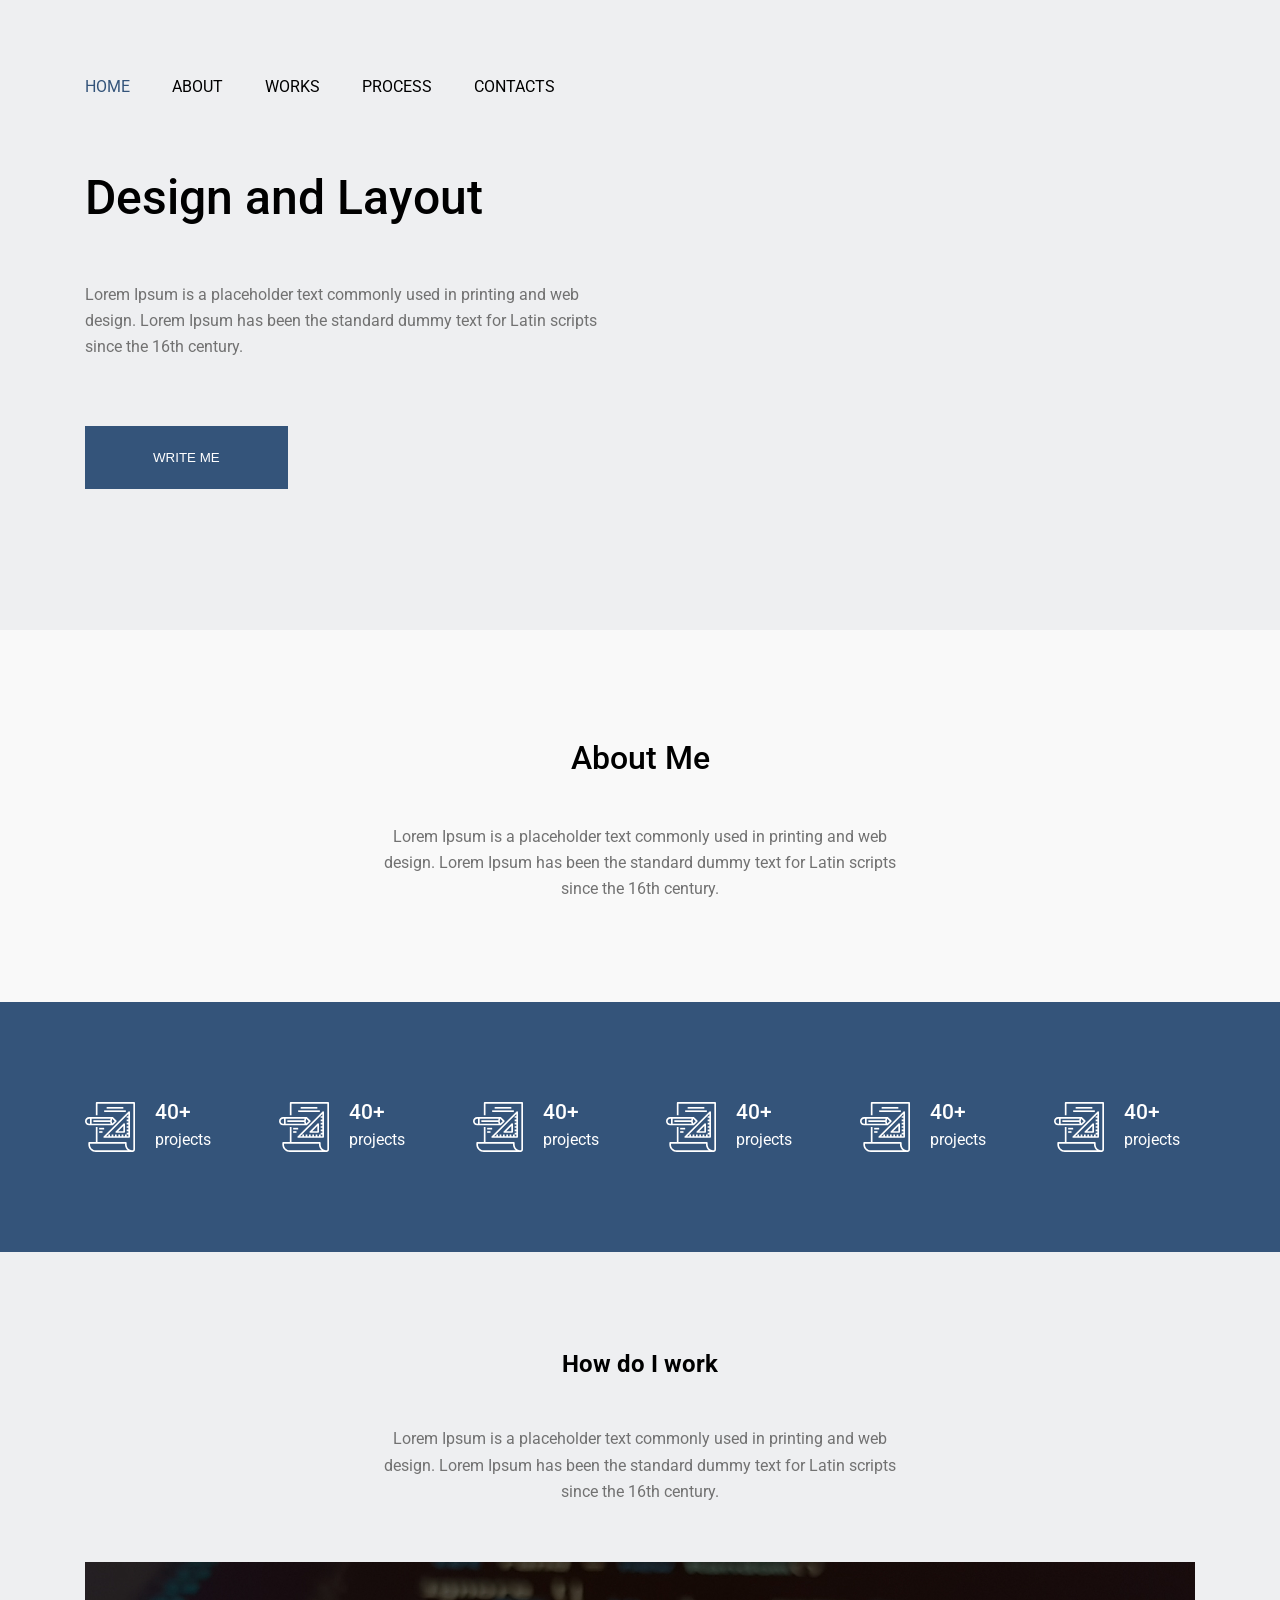
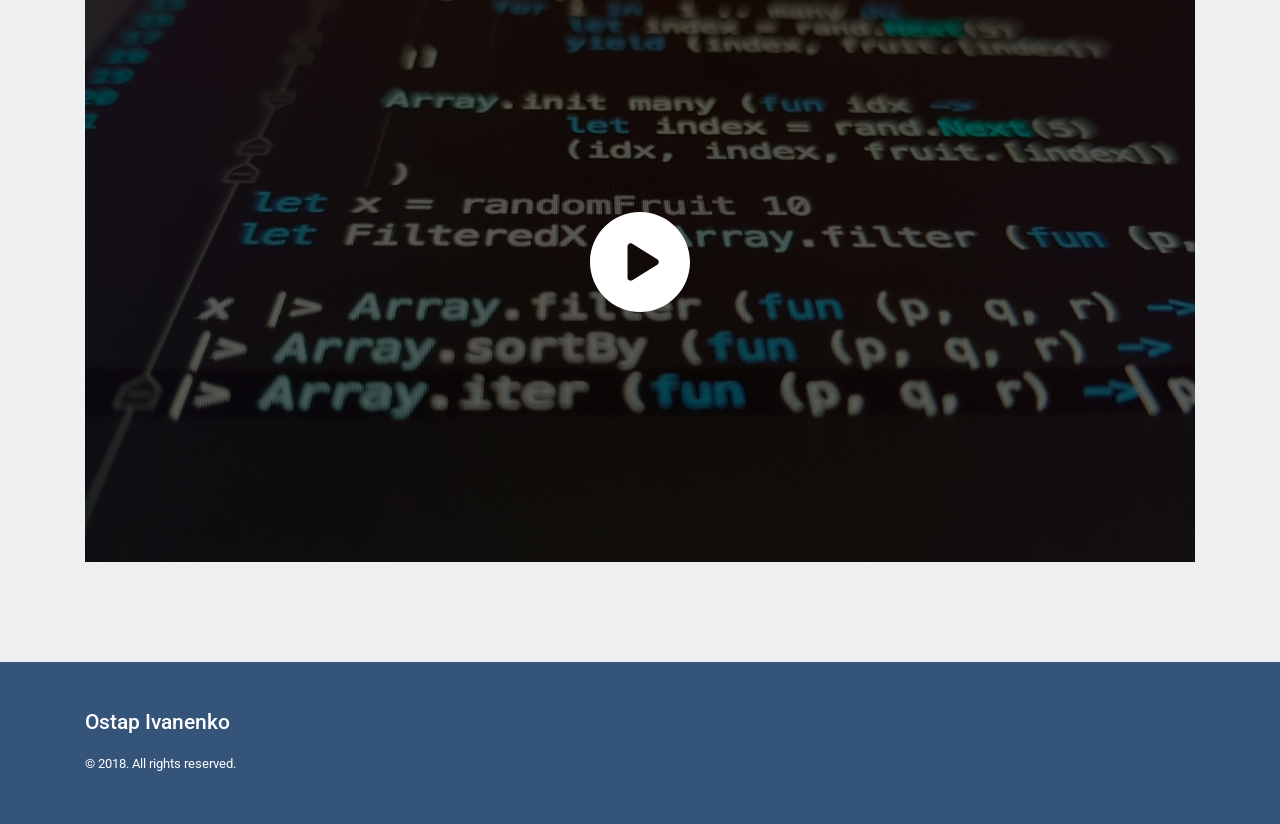
<file: index.html>
<!DOCTYPE html>
<html lang="en">
<head>
    <meta charset="UTF-8">
    <meta name="viewport" content="width=device-width, initial-scale=1.0">
    <title>Document</title>
<link rel="preconnect" href="https://fonts.googleapis.com">
<link rel="preconnect" href="https://fonts.gstatic.com" crossorigin>
<link href="https://fonts.googleapis.com/css2?family=Roboto:ital,wght@0,100..900;1,100..900&display=swap" rel="stylesheet">

    <link rel="stylesheet" href="./Styles/reset.css">
    <link rel="stylesheet" href="./Styles/layout.css">
    <link rel="stylesheet" href="./Styles/styles.css">
</head>
<body>


    <header class="container header">
        <div class="content">

            <nav class="main-menu">

                <ul class="menu-links">
                    <li class="menu-links">
                        <a href ="#" title="Home" class="active">Home</a>
                    </li>
                    <li class="menu-links">
                        <a href ="#" title="About">About</a>
                    </li>
                    <li class="menu-links">
                        <a href ="#" title="Works">Works</a>
                    </li>
                    <li class="menu-links">
                        <a href ="#" title="Process">Process</a>
                    </li>
                    <li class="menu-links">
                        <a href ="#" title="Contacts">Contacts</a>
                    </li>
                </ul>
                
            </nav>

    </div>
    </header>

<main>

    <div class="container hero ">
        <div class="content">
            <h1 class="title">Design and Layout</h1>
            <p class="description">Lorem Ipsum is a placeholder text commonly used in printing and web design. Lorem Ipsum has been the standard dummy text for Latin scripts since the 16th century.
            </p>
            <button class="cta">Write me</button>
        </div>
    </div>
    
    <div class="container about">
        <div class="content">

    <h2 class="title">About Me</h2>

    <p class="description">
        Lorem Ipsum is a placeholder text commonly used in printing and web design. Lorem Ipsum has been the standard dummy text for Latin scripts since the 16th century.
    </p>



        </div>
    </div>

    <div class="container projects">
        <div class="content">

         <div class="project">
            <img class="logo" src="./images/project.svg" alt="project">
            <h3 class="title">40+</h3>
            <p class="description">projects</p>
         </div> 
        
         <div class="project">
            <img class="logo" src="./images/project.svg" alt="project">
            <h3 class="title">40+</h3>
            <p class="description">projects</p>
         </div> 
        
         <div class="project">
            <img class="logo" src="./images/project.svg" alt="project">
            <h3 class="title">40+</h3>
            <p class="description">projects</p>
         </div> 
        
         <div class="project">
            <img class="logo" src="./images/project.svg" alt="project">
            <h3 class="title">40+</h3>
            <p class="description">projects</p>
         </div> 
        
         <div class="project">
            <img class="logo" src="./images/project.svg" alt="project">
            <h3 class="title">40+</h3>
            <p class="description">projects</p>
         </div> 
        
         <div class="project">
            <img class="logo" src="./images/project.svg" alt="project">
            <h3 class="title">40+</h3>
            <p class="description">projects</p>
         </div> 
        

        </div>
    </div>



    <div class="container video">
        <div class="content">
            <h2 class="title">How do I work</h2>
            <p class="description">
                Lorem Ipsum is a placeholder text commonly used in printing and web design. Lorem Ipsum has been the standard dummy text for Latin scripts since the 16th century.     
            </p>

            <div class="video-player">
                <img src="./images/Rectangle 5.jpg" alt="Code" class="video-preview">
                <img src="./images/play-button.svg" alt="Play-button" class="play-button">
            </div>

        </div>
    </div>
</main>
    

    <footer class="container footer">
        <div class="content">

            <div class="autor">Ostap Ivanenko</div>
            <div class="copyright">© 2018. All rights reserved.</div>
        </div>
    </footer>


</body>
</html>
</file>
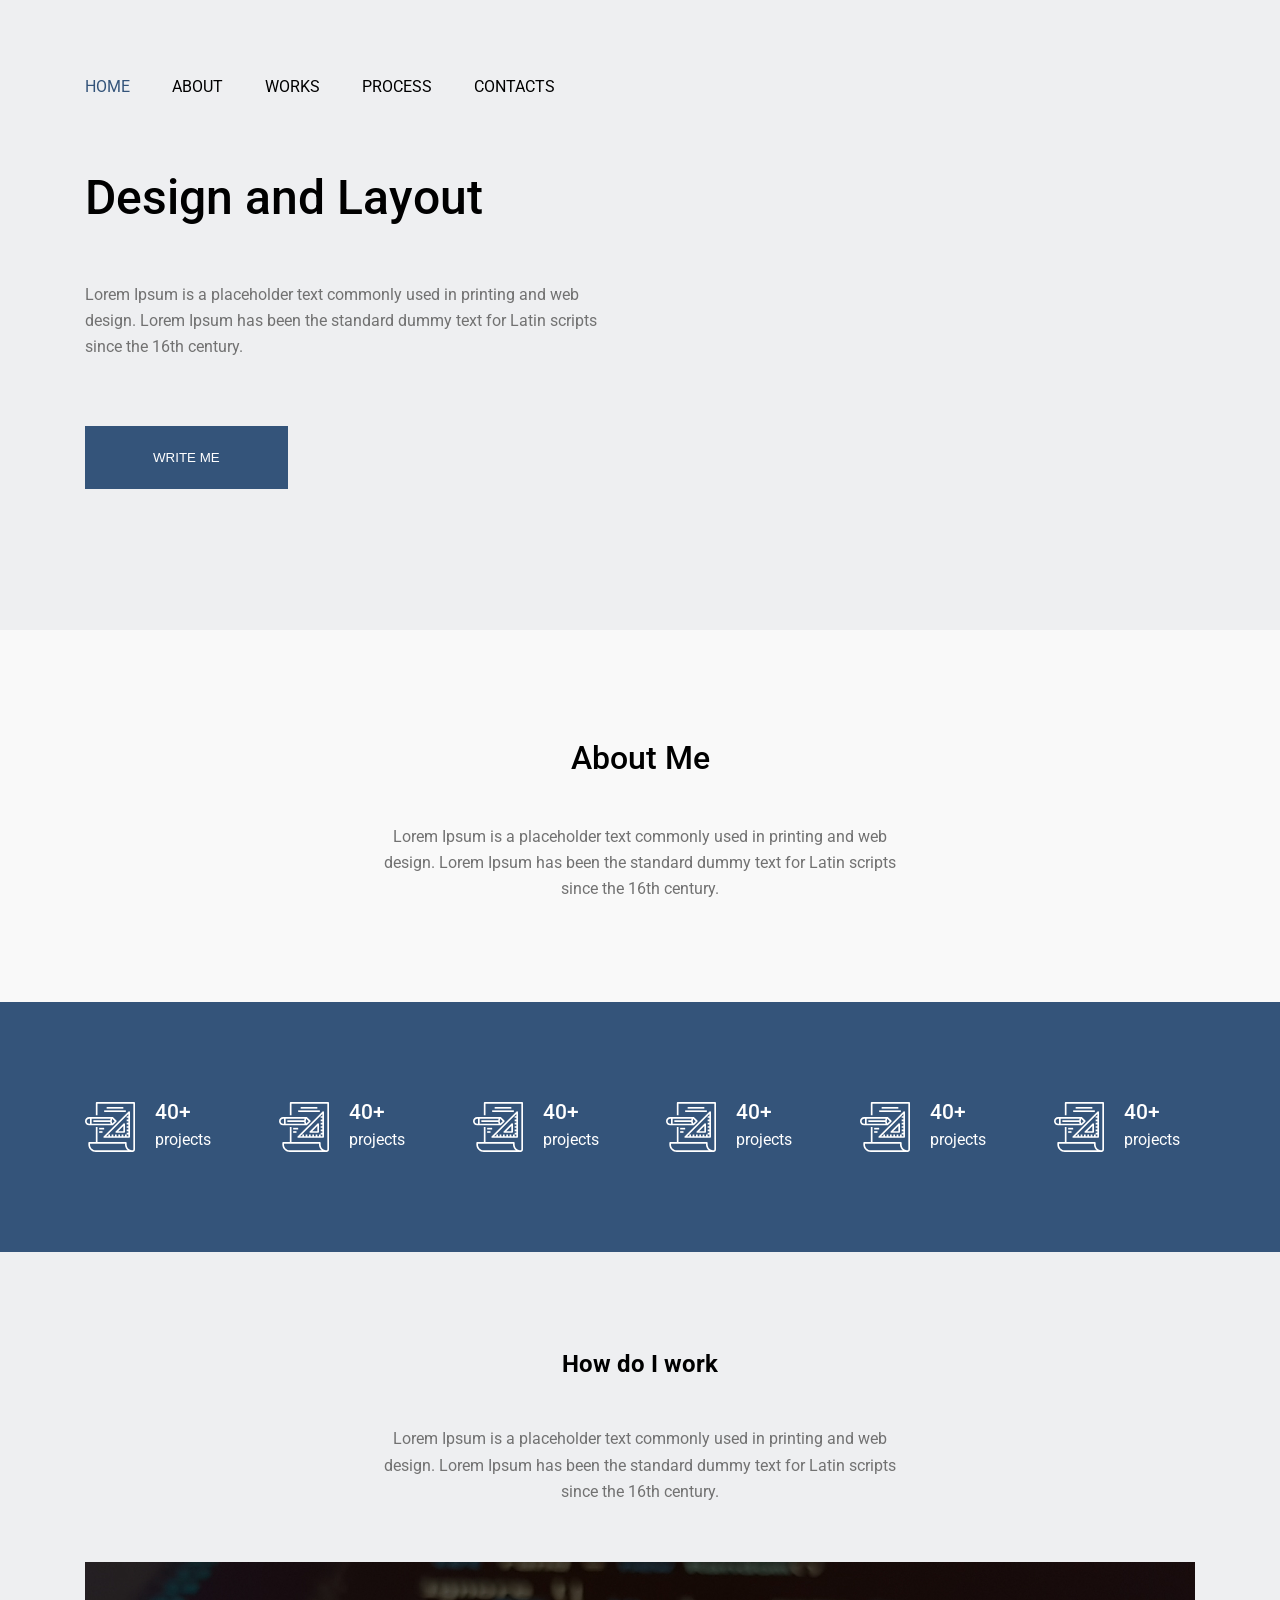
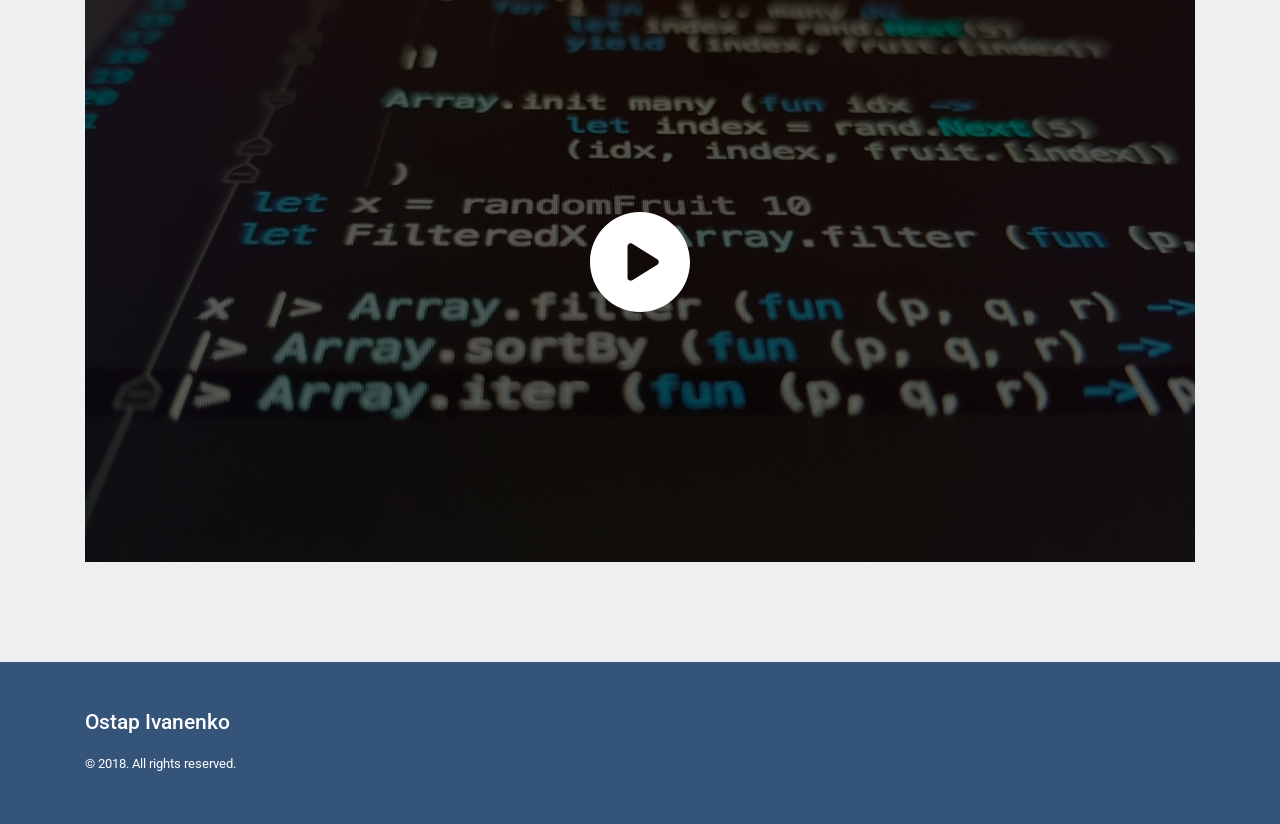
<file: SimpleSide.html>
<!DOCTYPE html>
<html lang="en">
<head>
    <meta charset="UTF-8">
    <meta name="viewport" content="width=device-width, initial-scale=1.0">
    <title>Document</title>
<link rel="preconnect" href="https://fonts.googleapis.com">
<link rel="preconnect" href="https://fonts.gstatic.com" crossorigin>
<link href="https://fonts.googleapis.com/css2?family=Roboto:ital,wght@0,100..900;1,100..900&display=swap" rel="stylesheet">

    <link rel="stylesheet" href="./Styles/reset.css">
    <link rel="stylesheet" href="./Styles/layout.css">
    <link rel="stylesheet" href="./Styles/simple-side.css">
</head>
<body>


    <header class="container header">
        <div class="content">

            <nav class="main-menu">

                <ul class="menu-links">
                    <li class="menu-links">
                        <a href ="#" title="Home" class="active">Home</a>
                    </li>
                    <li class="menu-links">
                        <a href ="#" title="About">About</a>
                    </li>
                    <li class="menu-links">
                        <a href ="#" title="Works">Works</a>
                    </li>
                    <li class="menu-links">
                        <a href ="#" title="Process">Process</a>
                    </li>
                    <li class="menu-links">
                        <a href ="#" title="Contacts">Contacts</a>
                    </li>
                </ul>
                
            </nav>

    </div>
    </header>

<main>

    <div class="container hero ">
        <div class="content">
            <h1 class="title">Design and Layout</h1>
            <p class="description">Lorem Ipsum is a placeholder text commonly used in printing and web design. Lorem Ipsum has been the standard dummy text for Latin scripts since the 16th century.
            </p>
            <button class="cta">Write me</button>
        </div>
    </div>
    
    <div class="container about">
        <div class="content">

    <h2 class="title">About Me</h2>

    <p class="description">
        Lorem Ipsum is a placeholder text commonly used in printing and web design. Lorem Ipsum has been the standard dummy text for Latin scripts since the 16th century.
    </p>



        </div>
    </div>

    <div class="container projects">
        <div class="content">

         <div class="project">
            <img class="logo" src="./images/project.svg" alt="project">
            <h3 class="title">40+</h3>
            <p class="description">projects</p>
         </div> 
        
         <div class="project">
            <img class="logo" src="./images/project.svg" alt="project">
            <h3 class="title">40+</h3>
            <p class="description">projects</p>
         </div> 
        
         <div class="project">
            <img class="logo" src="./images/project.svg" alt="project">
            <h3 class="title">40+</h3>
            <p class="description">projects</p>
         </div> 
        
         <div class="project">
            <img class="logo" src="./images/project.svg" alt="project">
            <h3 class="title">40+</h3>
            <p class="description">projects</p>
         </div> 
        
         <div class="project">
            <img class="logo" src="./images/project.svg" alt="project">
            <h3 class="title">40+</h3>
            <p class="description">projects</p>
         </div> 
        
         <div class="project">
            <img class="logo" src="./images/project.svg" alt="project">
            <h3 class="title">40+</h3>
            <p class="description">projects</p>
         </div> 
        

        </div>
    </div>



    <div class="container video">
        <div class="content">
            <h2 class="title">How do I work</h2>
            <p class="description">
                Lorem Ipsum is a placeholder text commonly used in printing and web design. Lorem Ipsum has been the standard dummy text for Latin scripts since the 16th century.     
            </p>

            <div class="video-player">
                <img src="./images/Rectangle 5.jpg" alt="Code" class="video-preview">
                <img src="./images/play-button.svg" alt="Play-button" class="play-button">
            </div>

        </div>
    </div>
</main>
    

    <footer class="container footer">
        <div class="content">

            <div class="autor">Ostap Ivanenko</div>
            <div class="copyright">© 2018. All rights reserved.</div>
        </div>
    </footer>


</body>
</html>
</file>
<file: Styles/layout.css>
.content {
    margin-left: auto;
    margin-right: auto;
    width: 1110px;
}


@media (max-width:  1200px) {
    .content {
        width: 960px;
    }
    
}


@media (max-width:  1024px) {
    .content {
        width: 768px;
    }
    
}

@media (max-width:  792px) {
    .content {
        width: 100%;
    }
}

.header {
    background-color: #eeeff1;
}

.hero {
    background-color: #eeeff1;
}

.about {
    background-color:#f9f9f9 ;
}

.projects {
    background-color: #34547a;
}

.video {
    background-color: #eeeff1;
}

.footer {
    background-color: #34547a;
}
</file>
<file: Styles/styles.css>
body {
    font-family: "Roboto", sans-serif;
    color: #727272;
    font-weight: 400;
    font-size: 16px;
    line-height: 1;
}


.header .content {
    padding-top: 79px;
    padding-bottom: 79px;
}

.main-menu .menu-links {
        display:flex;
        gap: 42px;
}

.main-menu .menu-links a {
    text-decoration: none;
    letter-spacing: 10%;
    text-transform: uppercase;
    color: #000;

}

.main-menu .menu-links a.active {
        color: #34547a;
        pointer-events: none;

}

.main-menu .menu-links a:hover {
         text-decoration: underline;
}

.hero .title {
font-weight: 500;
font-size: 48px;
color:black;
margin-bottom: 60px;
}

.hero .content {
    padding-bottom: 141px;
}

.hero .description {
    width: 48%;
    line-height: 164%;
    margin-bottom: 65px;
}

.hero .cta {
    border: none;
    padding: 24px 68px;
    background-color: #34547a;
    letter-spacing: 10%;
    text-transform: uppercase;
    color: white;
    cursor: pointer;
}

.about .content {
     padding-top: 112px;
     padding-bottom: 100px;
     text-align: center;
     display:flex;
     flex-direction: column;
     align-items: center;
}

.about .title {
    width: 540px;
    margin-bottom: 50px;
    font-weight: 500;
    font-size: 32px;
    color: black;
}

.about .description {
   width: 540px;
   line-height: 164%;
}

/* .projects .content {
    display: flex;
    justify-content: space-between;
    padding-top: 100px;
    padding-bottom: 100px;
}

.content .project {
    width: 141px;
    height: 50px;
    padding-right: 45px;
    display: flex;
    align-items: center;
    gap: 15px;
    color: white;
}


.project {
    display: flex;
    flex-wrap: wrap;
    align-items: center;
    flex-direction: column;
    justify-content: center;
}  */




/* .project .description {
    width: 36px;
    height: 19px;
} */

.projects .content {
    display: flex;
    justify-content: space-between;
    align-items: center;
    padding-top: 100px;
    padding-bottom: 100px;
}


.projects .project {
    width: 141px;
    position: relative;
    padding-left: 70px;
   
}

.projects .project .logo {
    position: absolute;
    left: 0;
}

.projects .project .title {
        color: white;
        font-weight: 500;
        font-size: 21px;
        margin-bottom: 5px;
        padding-bottom: 4px;

}

.projects .project .description {
         color: white;
        padding-bottom: 4px;
        

}



.video .content {
    padding-top: 100px;
    padding-bottom: 100px;
    display: flex;
    flex-direction: column;
    align-items: center;
    text-align: center;
}

.video .title {
    width: 540px;
    margin-bottom: 50px;
    color: black;
    
}
.video .description {
    width: 540px;
    margin-bottom: 57px;
    line-height: 164%;
}

.video .video-player {
    position: relative;
    display: flex;
    align-items: center;
    justify-content: center;
    
}

/* .video .video-player .video-preview{

} */

.video .video-player .play-button {
        position: absolute;
}

.footer .content {
    padding-top: 50px;
    padding-bottom: 50px;
}

.footer .autor {
    padding-bottom: 20px;
    font-weight: 500;
    font-size: 21px;
    line-height: 100%;
    color: white;

} 

.footer .copyright {
    font-size: 13px;
    line-height: 164%;
    color: white;

}


@media (max-width:  1200px) {
    .video .video-player .video-preview {
        width: 100%;
    }
    
}


@media (max-width:  1024px) {

     .heder .content {
        padding-top: calc(79px / 2);
    padding-bottom: calc(79px /2);
}

   .projects .content {
        flex-wrap: wrap;
        gap: 20px;
   }


   .hero .content {
       padding-top: 25px;
       padding-bottom: 70px;
   }

   .about .content {
        padding-top: 61px;
        padding-bottom: 50px;
    }


    .projects .content {
        padding-top: 50px;
        padding-bottom: 50px;
    }

    .video .content {
        padding-top: 50px;
        padding-bottom: 50px;
    }

     .projects .content {
        column-gap: 70px;
        justify-content: space-around;
    }

    .projects .project {
        max-width: 150px;
    }



}
@media (max-width:  792px) {
      body {
        font-size: 14px;
      }

    .content {
         padding-left: 10px;
         padding-right: 10px;
    }

    .main-menu .menu-links {
            flex-direction: column;
            gap: 32px;
         }

         .hero .title {
            font-size: 35px;
            margin-bottom: 40px;
         }

         .hero .description {
              width: 80%;
              margin-bottom: 50px;
         }

         .about .title, .video .title{
            width:100%;
            font-size: 25px;
            margin-bottom: 30px;

         }

         .about .description, .video .description {
            width: 100%;
         }

         .projects .content {
            column-gap: 72px;
            justify-content: space-around;
    }
    
}

@media (max-width: 400px) {
    .projects .content {
        column-gap: 25px;
    }

    .video .content {
        padding-top: 40px;
        padding-bottom: 40px;
    }

    .video .description {
        margin-bottom: 30px;
    }
}
</file>
<file: Styles/simple-side.css>
body {
    font-family: "Roboto", sans-serif;
    color: #727272;
    font-weight: 400;
    font-size: 16px;
    line-height: 1;
}


.header .content {
    padding-top: 79px;
    padding-bottom: 79px;
}

.main-menu .menu-links {
        display:flex;
        gap: 42px;
}

.main-menu .menu-links a {
    text-decoration: none;
    letter-spacing: 10%;
    text-transform: uppercase;
    color: #000;

}

.main-menu .menu-links a.active {
        color: #34547a;
        pointer-events: none;

}

.main-menu .menu-links a:hover {
         text-decoration: underline;
}

.hero .title {
font-weight: 500;
font-size: 48px;
color:black;
margin-bottom: 60px;
}

.hero .content {
    padding-bottom: 141px;
}

.hero .description {
    width: 48%;
    line-height: 164%;
    margin-bottom: 65px;
}

.hero .cta {
    border: none;
    padding: 24px 68px;
    background-color: #34547a;
    letter-spacing: 10%;
    text-transform: uppercase;
    color: white;
    cursor: pointer;
}

.about .content {
     padding-top: 112px;
     padding-bottom: 100px;
     text-align: center;
     display:flex;
     flex-direction: column;
     align-items: center;
}

.about .title {
    width: 540px;
    margin-bottom: 50px;
    font-weight: 500;
    font-size: 32px;
    color: black;
}

.about .description {
   width: 540px;
   line-height: 164%;
}

/* .projects .content {
    display: flex;
    justify-content: space-between;
    padding-top: 100px;
    padding-bottom: 100px;
}

.content .project {
    width: 141px;
    height: 50px;
    padding-right: 45px;
    display: flex;
    align-items: center;
    gap: 15px;
    color: white;
}


.project {
    display: flex;
    flex-wrap: wrap;
    align-items: center;
    flex-direction: column;
    justify-content: center;
}  */




/* .project .description {
    width: 36px;
    height: 19px;
} */

.projects .content {
    display: flex;
    justify-content: space-between;
    align-items: center;
    padding-top: 100px;
    padding-bottom: 100px;
}


.projects .project {
    width: 141px;
    position: relative;
    padding-left: 70px;
   
}

.projects .project .logo {
    position: absolute;
    left: 0;
}

.projects .project .title {
        color: white;
        font-weight: 500;
        font-size: 21px;
        margin-bottom: 5px;
        padding-bottom: 4px;

}

.projects .project .description {
         color: white;
        padding-bottom: 4px;
        

}



.video .content {
    padding-top: 100px;
    padding-bottom: 100px;
    display: flex;
    flex-direction: column;
    align-items: center;
    text-align: center;
}

.video .title {
    width: 540px;
    margin-bottom: 50px;
    color: black;
    
}
.video .description {
    width: 540px;
    margin-bottom: 57px;
    line-height: 164%;
}

.video .video-player {
    position: relative;
    display: flex;
    align-items: center;
    justify-content: center;
    
}

/* .video .video-player .video-preview{

} */

.video .video-player .play-button {
        position: absolute;
}

.footer .content {
    padding-top: 50px;
    padding-bottom: 50px;
}

.footer .autor {
    padding-bottom: 20px;
    font-weight: 500;
    font-size: 21px;
    line-height: 100%;
    color: white;

} 

.footer .copyright {
    font-size: 13px;
    line-height: 164%;
    color: white;

}


@media (max-width:  1200px) {
    .video .video-player .video-preview {
        width: 100%;
    }
    
}


@media (max-width:  1024px) {

     .heder .content {
        padding-top: calc(79px / 2);
    padding-bottom: calc(79px /2);
}

   .projects .content {
        flex-wrap: wrap;
        gap: 20px;
   }


   .hero .content {
       padding-top: 25px;
       padding-bottom: 70px;
   }

   .about .content {
        padding-top: 61px;
        padding-bottom: 50px;
    }


    .projects .content {
        padding-top: 50px;
        padding-bottom: 50px;
    }

    .video .content {
        padding-top: 50px;
        padding-bottom: 50px;
    }

     .projects .content {
        column-gap: 70px;
        justify-content: space-around;
    }

    .projects .project {
        max-width: 150px;
    }



}
@media (max-width:  792px) {
      body {
        font-size: 14px;
      }

    .content {
         padding-left: 10px;
         padding-right: 10px;
    }

    .main-menu .menu-links {
            flex-direction: column;
            gap: 32px;
         }

         .hero .title {
            font-size: 35px;
            margin-bottom: 40px;
         }

         .hero .description {
              width: 80%;
              margin-bottom: 50px;
         }

         .about .title, .video .title{
            width:100%;
            font-size: 25px;
            margin-bottom: 30px;

         }

         .about .description, .video .description {
            width: 100%;
         }

         .projects .content {
            column-gap: 72px;
            justify-content: space-around;
    }
    
}

@media (max-width: 400px) {
    .projects .content {
        column-gap: 25px;
    }

    .video .content {
        padding-top: 40px;
        padding-bottom: 40px;
    }

    .video .description {
        margin-bottom: 30px;
    }
}
</file>
